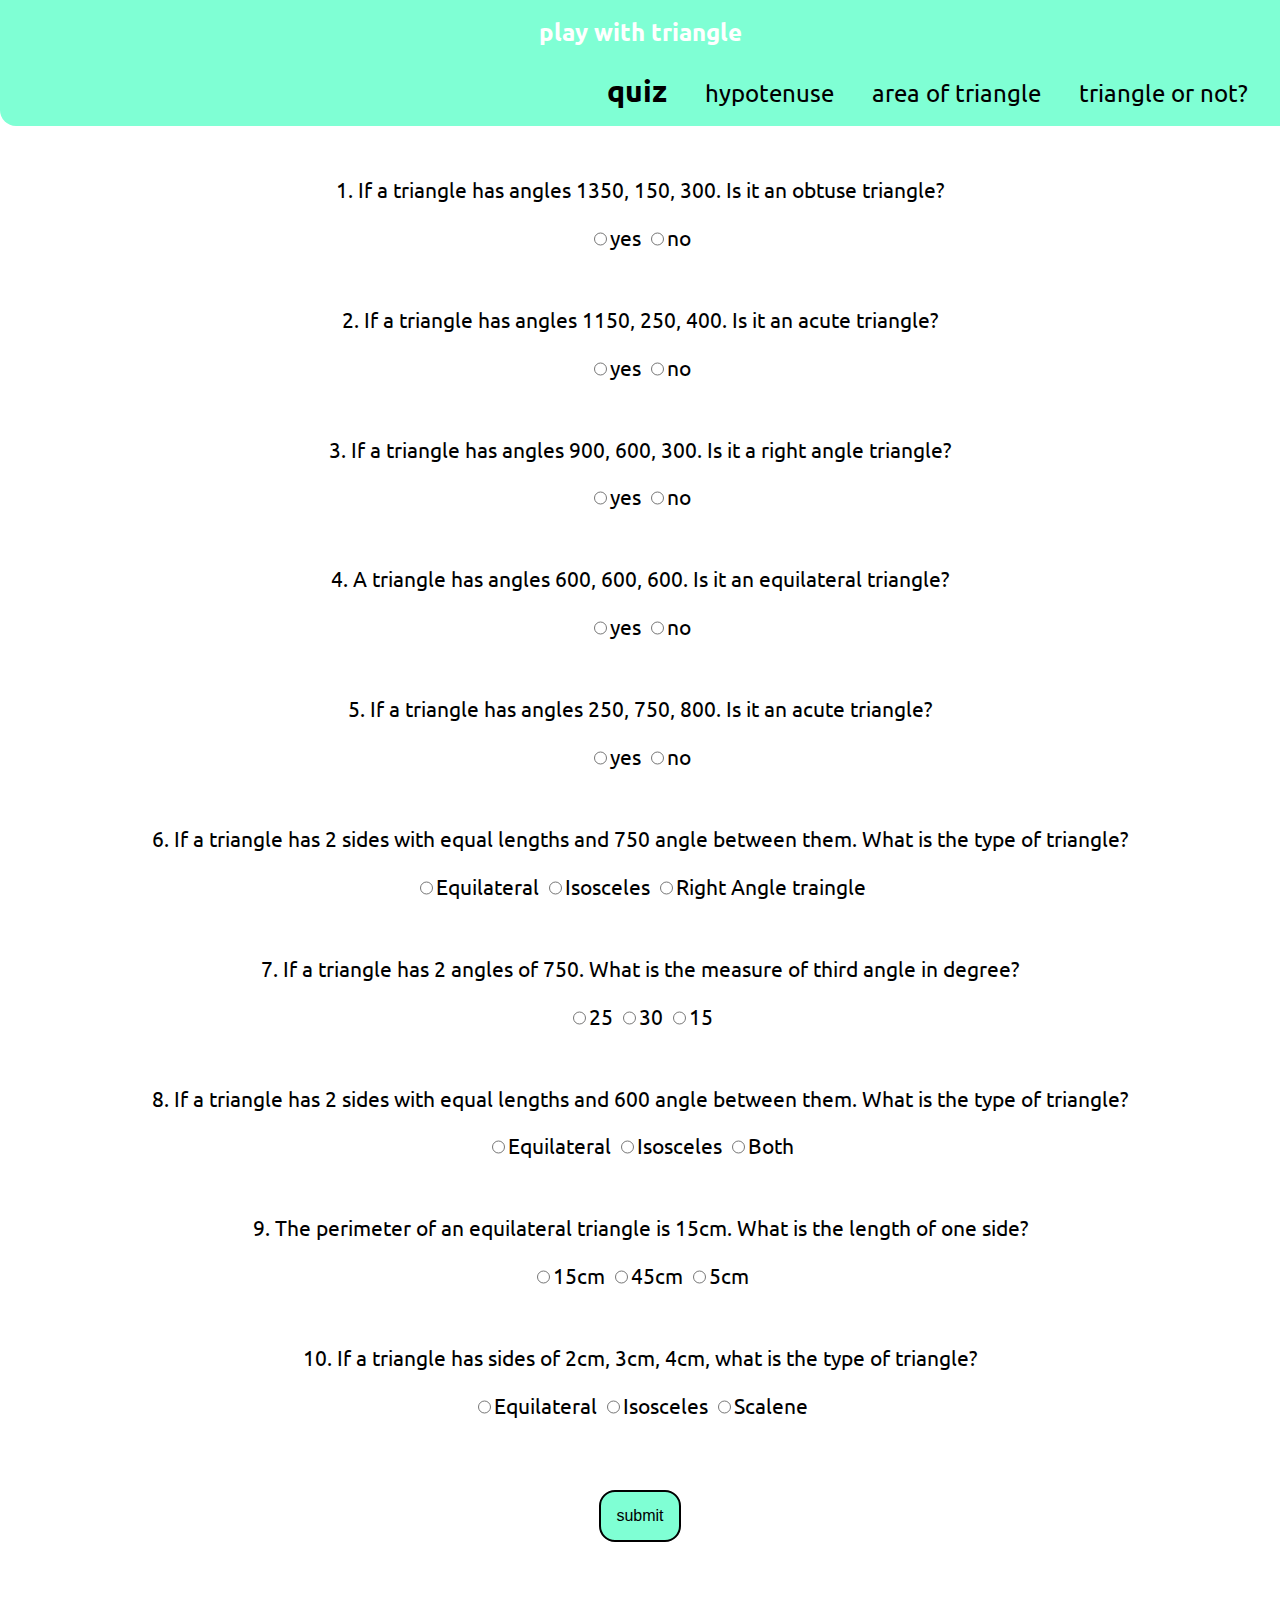
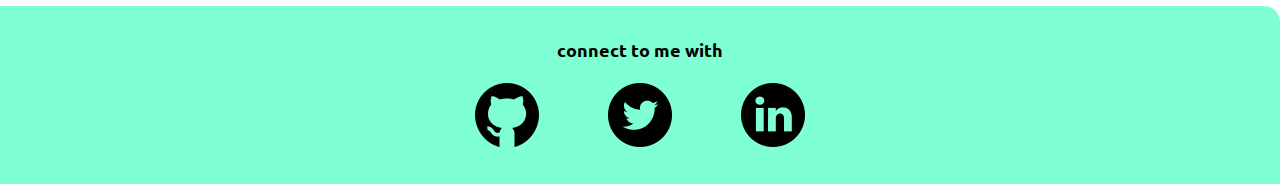
<file: index.html>
<!DOCTYPE html>
<html lang="en">
<head>
    <meta charset="UTF-8">
    <meta http-equiv="X-UA-Compatible" content="IE=edge">
    <meta name="viewport" content="width=device-width, initial-scale=1.0">
    <title>Quiz</title>
    <link rel="stylesheet" href="/styles.css">
    <link rel="stylesheet" href="/styles2.css">
</head>


<body>
    <nav class="navigation">
        <div class="iambrand">play with triangle</div>
        <ul class="list-non-bullet nav-pills">
            <li class="list-item-inline">
                <a style="font-size: 30px" class="link link-active" href="/">quiz</a>
            </li>
            <li class="list-item-inline">
                <a class="link" href="/pages/hypotenuse.html">hypotenuse</a>
            </li>
            <li class="list-item-inline">
                <a class="link" href="/pages/area.html">area of triangle</a>
            </li>
            <li class="list-item-inline">
                <a class="link" href="/scripts/triangle.js">triangle or not?</a>
            </li>
        </ul>
    </nav>
    <main>
    <form class='form' action="">
        <div class='question'>
            <p>
                1. If a triangle has angles 1350, 150, 300. Is it an obtuse triangle?
            </p>
            <div class='inputRadio'><input type="radio" value='yes' name='questionOne'>yes</div>
            <div class='inputRadio'><input type="radio" value='no' name='questionOne'>no</div>
        </div>
        <div class='question'>
            <p>
                2. If a triangle has angles 1150, 250, 400. Is it an acute triangle?
            </p>
            <div class='inputRadio'><input type="radio" value='yes' name='questionTwo'>yes</div class='inputRadio'>
            <div class='inputRadio'><input type="radio" value='no' name='questionTwo'>no</div>
        </div>
        <div class='question'>
            <p>
                3. If a triangle has angles 900, 600, 300. Is it a right angle triangle?
            </p>
            <div class='inputRadio'><input type="radio" value='yes' name='questionThree'>yes</div>
            <div class='inputRadio'><input type="radio" value='no' name='questionThree'>no</div>
        </div>
        <div class='question'>
            <p>
                4. A triangle has angles 600, 600, 600. Is it an equilateral triangle?
            </p>
            <div class='inputRadio'><input type="radio" value='yes' name='questionFour'>yes</div>
            <div class='inputRadio'><input type="radio" value='no' name='questionFour'>no</div>
        </div>
        <div class='question'>
            <p>
                5. If a triangle has angles 250, 750, 800. Is it an acute triangle?
            </p>
            <div class='inputRadio'><input type="radio" value='yes' name='questionFive'>yes</div>
            <div class='inputRadio'><input type="radio" value='no' name='questionFive'>no</div>
        </div>
        <div class='question'>
            <p>
                6. If a triangle has 2 sides with equal lengths and 750 angle between them. What is the type of triangle?
            </p>
            <div class='inputRadio'><input type="radio" value='Equilateral' name='questionSix'>Equilateral</div class='inputRadio'>
            <div class='inputRadio'><input type="radio" value='Isosceles' name='questionSix'>Isosceles</div class='inputRadio'>
            <div class='inputRadio'><input type="radio" value='Right Angle traingle' name='questionSix'>Right Angle traingle</div>
        </div>
        <div class='question'>
            <p>
                7. If a triangle has 2 angles of 750. What is the measure of third angle in degree?
            </p>
            <div class='inputRadio'><input type="radio" value='25' name='questionSeven'>25</div>
            <div class='inputRadio'><input type="radio" value='30' name='questionSeven'>30</div>
            <div class='inputRadio'><input type="radio" value='15' name='questionSeven'>15</div>
        </div>
        <div class='question'>
            <p>
                8. If a triangle has 2 sides with equal lengths and 600 angle between them. What is the type of triangle?
            </p>
            <div class='inputRadio'><input type="radio" value='Equilateral' name='questionEight'>Equilateral</div>
            <div class='inputRadio'><input type="radio" value='Isosceles' name='questionEight'>Isosceles</div>
            <div class='inputRadio'><input type="radio" value='Both' name='questionEight'>Both</div>
        </div>
        <div class='question'>
            <p>
                9. The perimeter of an equilateral triangle is 15cm. What is the length of one side?
            </p>
            <div class='inputRadio'><input type="radio" value='15cm' name='questionNine'>15cm</div>
            <div class='inputRadio'><input type="radio" value='45cm' name='questionNine'>45cm</div>
            <div class='inputRadio'><input type="radio" value='5cm' name='questionNine'>5cm</div>
        </div>
        <div class='question'>
            <p>
                10. If a triangle has sides of 2cm, 3cm, 4cm, what is the type of triangle?
            </p>
            <div class='inputRadio'><input type="radio" value='Equilateral' name='questionTen'>Equilateral</div>
            <div class='inputRadio'><input type="radio" value='Isosceles' name='questionTen'>Isosceles</div>
            <div class='inputRadio'><input type="radio" value='Scalene' name='questionTen'>Scalene</div>
        </div>
    </form>
    <button id='btnId' class="btn-check">submit</button>
    <h2 class="output-div"></h2>
    </main>
    <footer class="footer">
        <div class="footer-header">connect to me with</div>
        <ul class="list-non-bullet">
            <li class="list-item-inline"><a class="link"href="https://github.com/tushargoyal812"><img class="git-image" src="/images/github (1).png" /><a></li>
            <li class="list-item-inline"><a class="link"href="https://twitter.com/tushargoyal29"><img class="twitter-img" src="/images/twitter (1).png" /></a></li>
            <li class="list-item-inline"><a class="link"href="https://www.linkedin.com/in/tushargoyal29/"><img class="linkedin-img" src="/images/linkedin (2).png" alt=""></a></li>
        </ul>
    </footer>
    <script src="/scripts/Quiz.js"></script>
</body>
</html>
</file>
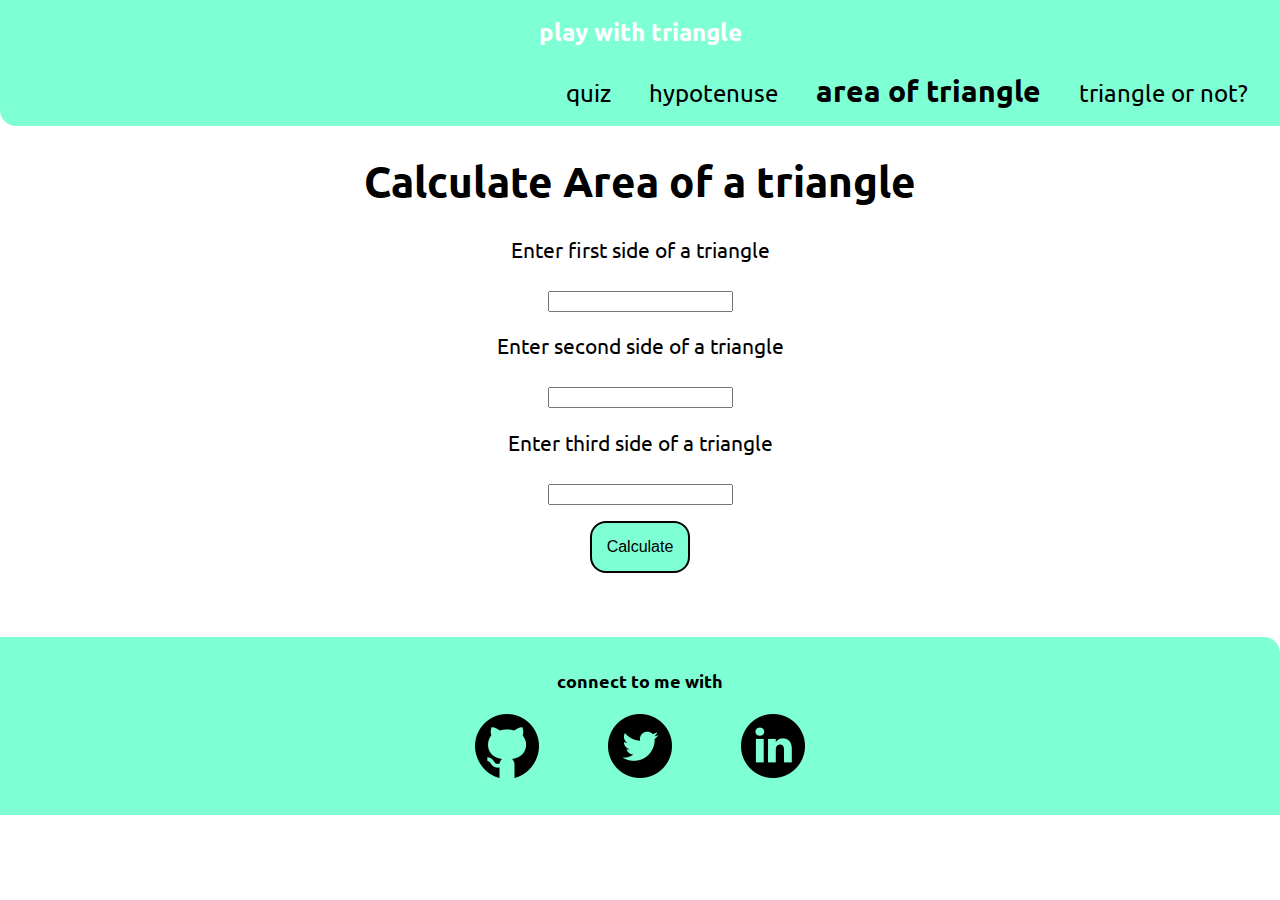
<file: pages/area.html>
<!DOCTYPE html>
<html lang="en">
<head>
    <meta charset="UTF-8">
    <meta http-equiv="X-UA-Compatible" content="IE=edge">
    <meta name="viewport" content="width=device-width, initial-scale=1.0">
    <title>area</title>
    <link rel="stylesheet" href="/styles.css">
    <link rel="stylesheet" href="/styles2.css">
</head>
<body>
    <nav class="navigation">
        <div class="iambrand">play with triangle</div>
        <ul class="list-non-bullet nav-pills">
            <li class="list-item-inline">
                <a  class="link" href="/">quiz</a>
            </li>
            <li class="list-item-inline">
                <a class="link" href="/pages/hypotenuse.html">hypotenuse</a>
            </li>
            <li class="list-item-inline">
                <a style="font-size: 30px" class="link link-active" class="link" href="/pages/area.html">area of triangle</a>
            </li>
            <li class="list-item-inline">
                <a class="link" href="/pages/triangle.html">triangle or not?</a>
            </li>
        </ul>
    </nav>
    <main class="calculate-area-main">
        <h1>Calculate Area of a triangle</h1>
        <form id="calculate-area">
          <label class="input-label" for="first-side">
            <p>Enter first side of a triangle</p>
            <input class="input-text" required type="number" id="first-side" />
          </label>
          <label class="input-label" for="second-side">
            <p>Enter second side of a triangle</p>
            <input class="input-text" required type="number" id="second-side" />
          </label>
          <label class="input-label" for="third-side">
            <p>Enter third side of a triangle</p>
            <input class="input-text" required type="number" id="third-side" />
          </label>
          <div>
            <button class="btn-check" type="submit">Calculate</button>
          </div>
        </form>
        <h2 id="output"></h2>
      </main>
      <footer class="footer">
        <div class="footer-header">connect to me with</div>
        <ul class="list-non-bullet">
            <li class="list-item-inline"><a class="link"href="https://github.com/tushargoyal812"><img class="git-image" src="/images/github (1).png" /><a></li>
            <li class="list-item-inline"><a class="link"href="https://twitter.com/tushargoyal29"><img class="twitter-img" src="/images/twitter (1).png" /></a></li>
            <li class="list-item-inline"><a class="link"href="https://www.linkedin.com/in/tushargoyal29/"><img class="linkedin-img" src="/images/linkedin (2).png" alt=""></a></li>
        </ul>
    </footer>
      <script src='/scripts/area.js'></script>
</body>
</html>
</file>
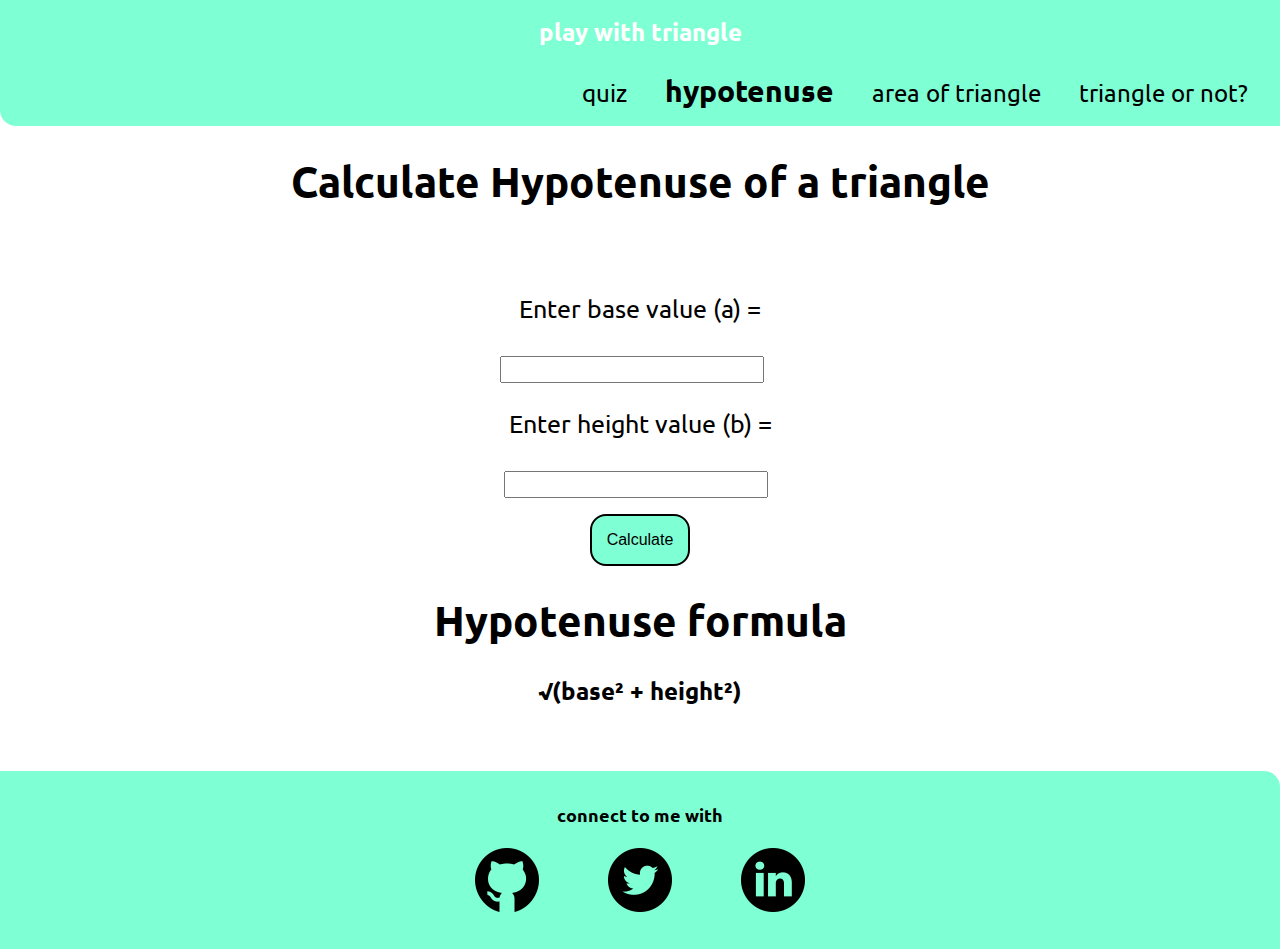
<file: pages/hypotenuse.html>
<!DOCTYPE html>
<html lang="en">
<head>
    <meta charset="UTF-8">
    <meta http-equiv="X-UA-Compatible" content="IE=edge">
    <meta name="viewport" content="width=device-width, initial-scale=1.0">
    <title>hypotenuse</title>
    <link rel="stylesheet" href="/styles.css">
    <link rel="stylesheet" href="/styles2.css">
</head>
<body>
    <nav class="navigation">
        <div class="iambrand">play with triangle</div>
        <ul class="list-non-bullet nav-pills">
            <li class="list-item-inline">
                <a  class="link" href="/">quiz</a>
            </li>
            <li class="list-item-inline">
                <a style="font-size: 30px" class="link link-active" class="link" href="/pages/hypotenuse.html">hypotenuse</a>
            </li>
            <li class="list-item-inline">
                <a class="link" href="/pages/area.html">area of triangle</a>
            </li>
            <li class="list-item-inline">
                <a class="link" href="/pages/triangle.html">triangle or not?</a>
            </li>
        </ul>
    </nav>
    <main class="main">
        <h1>Calculate Hypotenuse of a triangle</h1>
        <label class="label" for="a"
          ><p>Enter base value (a) =</p>
          <input type="number" class="input" />
        </label>
        <label class="label" for="b">
          <p>Enter height value (b) =</p>
          <input type="number" class="input" />
        </label>
        <div>
            <button class="btn-check" id="hypotenuse-btn">
                Calculate
              </button>
        </div>
        <h1>Hypotenuse formula</h1>
        <h3>√(base² + height²)</h3>
        <h2 class="output"></h2>
      </main>
      <footer class="footer">
        <div class="footer-header">connect to me with</div>
        <ul class="list-non-bullet">
            <li class="list-item-inline"><a class="link"href="https://github.com/tushargoyal812"><img class="git-image" src="/images/github (1).png" /><a></li>
            <li class="list-item-inline"><a class="link"href="https://twitter.com/tushargoyal29"><img class="twitter-img" src="/images/twitter (1).png" /></a></li>
            <li class="list-item-inline"><a class="link"href="https://www.linkedin.com/in/tushargoyal29/"><img class="linkedin-img" src="/images/linkedin (2).png" alt=""></a></li>
        </ul>
    </footer>
      <script src="/scripts/hypo.js"></script>
</body>
</html>
</file>
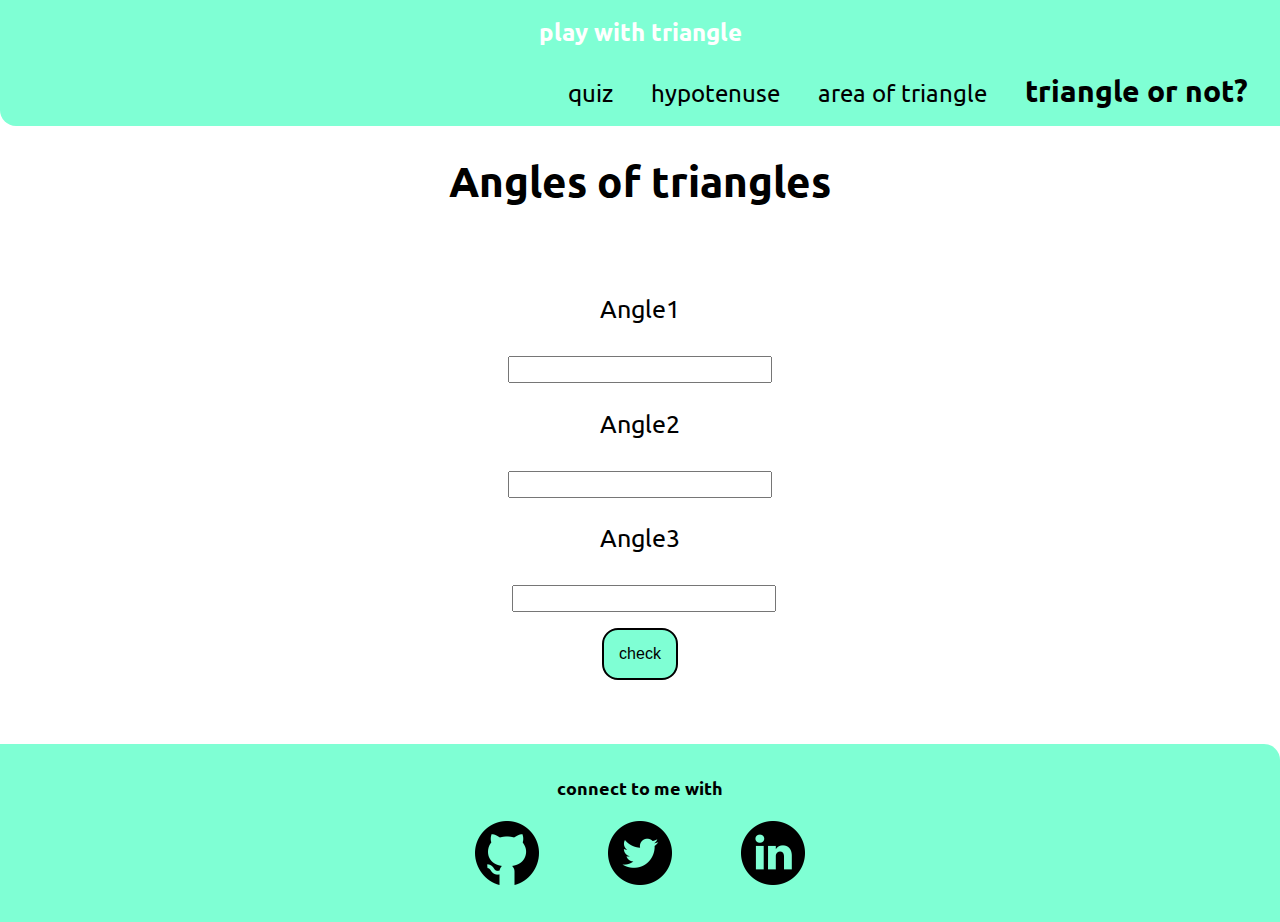
<file: pages/triangle.html>
<!DOCTYPE html>
<html lang="en">
<head>
    <meta charset="UTF-8">
    <meta http-equiv="X-UA-Compatible" content="IE=edge">
    <meta name="viewport" content="width=device-width, initial-scale=1.0">
    <title>triangle</title>
    <link rel="stylesheet" href="/styles.css">
    <link rel="stylesheet" href="/styles2.css">
</head>
<body>
  <nav class="navigation">
    <div class="iambrand">play with triangle</div>
    <ul class="list-non-bullet nav-pills">
        <li class="list-item-inline">
            <a  class="link" href="/">quiz</a>
        </li>
        <li class="list-item-inline">
            <a class="link" href="/pages/hypotenuse.html">hypotenuse</a>
        </li>
        <li class="list-item-inline">
            <a  class="link" href="/pages/area.html">area of triangle</a>
        </li>
        <li class="list-item-inline">
            <a style="font-size: 30px" class="link link-active" class="link" href="/pages/triangle.html">triangle or not?</a>
        </li>
    </ul>
</nav>
    <main class="main">
            <h1>Angles of triangles</h1>
        <label class="label" for="Angle1">
          <p>Angle1</p>
        </label>
        <input type="number" class="input" required/>
        <label class="label" for="Angle2">
          <p>Angle2</p>
        </label>
        <input type="number" class="input" required/>
        <label class="label" for="Angle3">
          <p>Angle3</p>
        </label>
        <input type="number" class="input" required/>
        <div>
          <button class="btn-check" id="triangle-btn">check</button>
        </div>
        <h2 class="output"></h2>
        <h2 id="output" class="output"></h2>
      </main>
      <footer class="footer">
        <div class="footer-header">connect to me with</div>
        <ul class="list-non-bullet">
            <li class="list-item-inline"><a class="link"href="https://github.com/tushargoyal812"><img class="git-image" src="/images/github (1).png" /><a></li>
            <li class="list-item-inline"><a class="link"href="https://twitter.com/tushargoyal29"><img class="twitter-img" src="/images/twitter (1).png" /></a></li>
            <li class="list-item-inline"><a class="link"href="https://www.linkedin.com/in/tushargoyal29/"><img class="linkedin-img" src="/images/linkedin (2).png" alt=""></a></li>
        </ul>
    </footer>
      <script src="/scripts/triangle.js"></script>
</body>
</html>
</file>
<file: styles.css>
body{
    text-align: center;
}

.btn-check
{
    margin-top: 1rem;
}

.input
{
    font-size: large;
    width: 256px;
}

.label{
    font-size: larger;
  margin: 0.5rem;
}

.inputRadio{
    display: inline-flex;
}

.question
{
    margin: 50px;;
}

.btn-check{
    font-size: 1rem;
    padding: 15px;
    border: none;
    border: 2px solid black;
    border-radius: 1rem;
    background-color: #7FFFD4;
}
</file>
<file: styles2.css>
@import url('https://fonts.googleapis.com/css2?family=Ubuntu:ital,wght@1,300&display=swap');
:root{
    --primary-color: #7FFFD4;
    --dark-gray: #6B7280;
    --light-gray: #E5E7EB;
}

body{
    font-family: 'Ubuntu', sans-serif;
    font-size: 1.3rem;
    margin: 0px;
}

/** container **/

.container{
    padding: 0rem 1rem;
    text-align: center;
}
.container h1{
    text-align: center;
}

hr{
    margin: 2rem 0rem;;
}

/**spaces**/

.margin-md{
    padding: 2rem;
}
    

.center-container{
    max-width: 600px;
    margin: auto;
}

/** links **/
.link{
    text-decoration: none;
    padding: 0.5rem 1rem;
    border-radius: 0.5rem;
    margin-bottom: 1rem;

}

.link-primary{
    background-color: var(--primary-color);
    color: white;
}

.link-secondary{
    color: var(--primary-color);
    border: 1px solid var(--primary-color);
}

/** lists **/

.list-non-bullet{
    list-style: none;
    padding-left: 0%;
    margin-bottom: 0%;
}

.list-item-inline{
    display: inline;
    padding: 0rem 1rem;
}

/** nav **/

.navigation{
    background-color: var(--primary-color);
    color: white;
   padding: 1rem;
   border-bottom-left-radius: 1rem;
   font-size: 1.5rem;;
}

.navigation .iambrand{
    font-weight: bold;
    font-size: 1.5rem;
}


.navigation .nav-pills{
    text-align: right;
}

.navigation .link-active{
    font-weight: bold;
}

.navigation .link{
    color: black;
    text-align: right;
    padding: 0rem;
}


/** header **/

.header{
    padding-left: 0rem;
    padding-top: 5rem;
    margin-left: 0%;
}

.header .header-image{
    max-width: 350px;
    margin: auto;
    display: block;
}

.header .header-heading{
    padding-top: 1rem;
    text-align: center;
    color: var(--dark-gray);
}

.header .header-heading .color{
    color: var(--primary-color);
}
.section{
    padding-bottom: 1rem;
    padding-top: 1rem;;
}


.section h1{
    text-align: center;
    
}
    
.ow{
    background-color: var(--light-gray);
   

}

/**footer**/

.footer{
    background-color: var(--primary-color);
    padding: 2rem 1rem;
    color: white;
    text-align: center;
    border-top-right-radius: 1rem;
    margin-top: 4rem;
}

.footer .link{
    color: white;
}

.footer .footer-header{
    font-weight: bold;
    font-size: large;
    color:black;
}

.footer ul{
    padding-inline-start: 0px;
}

.git-image 
{
    height: 4rem;
    transition: transform .2s;
  margin: 0 auto;
    
}
.git-image:hover{
    -ms-transform: scale(1.5); 
  -webkit-transform: scale(1.5); 
  transform: scale(1.5);
}

.twitter-img
{
    
    height: 4rem;
    transition: transform .2s;
  margin: 0 auto;
}
.twitter-img:hover{
    -ms-transform: scale(1.5); 
  -webkit-transform: scale(1.5); 
  transform: scale(1.5)
}

.linkedin-img
{
    height: 4rem;
    transition: transform .2s;
  margin: 0 auto;
}
.linkedin-img:hover{
    -ms-transform: scale(1.5); 
  -webkit-transform: scale(1.5); 
  transform: scale(1.5)
}
.blog
{
    text-align: center;
}
.blog-content
{
    margin: 5rem;
}
.color{
    color: gray;
    font-weight: bold;
}
.link-secondary:hover{
    background-color:rgba(44, 41, 41, 0.301)
}
.link-primary:hover
{
    background-color:rgba(84, 12, 94, 0.918);
}
</file>
